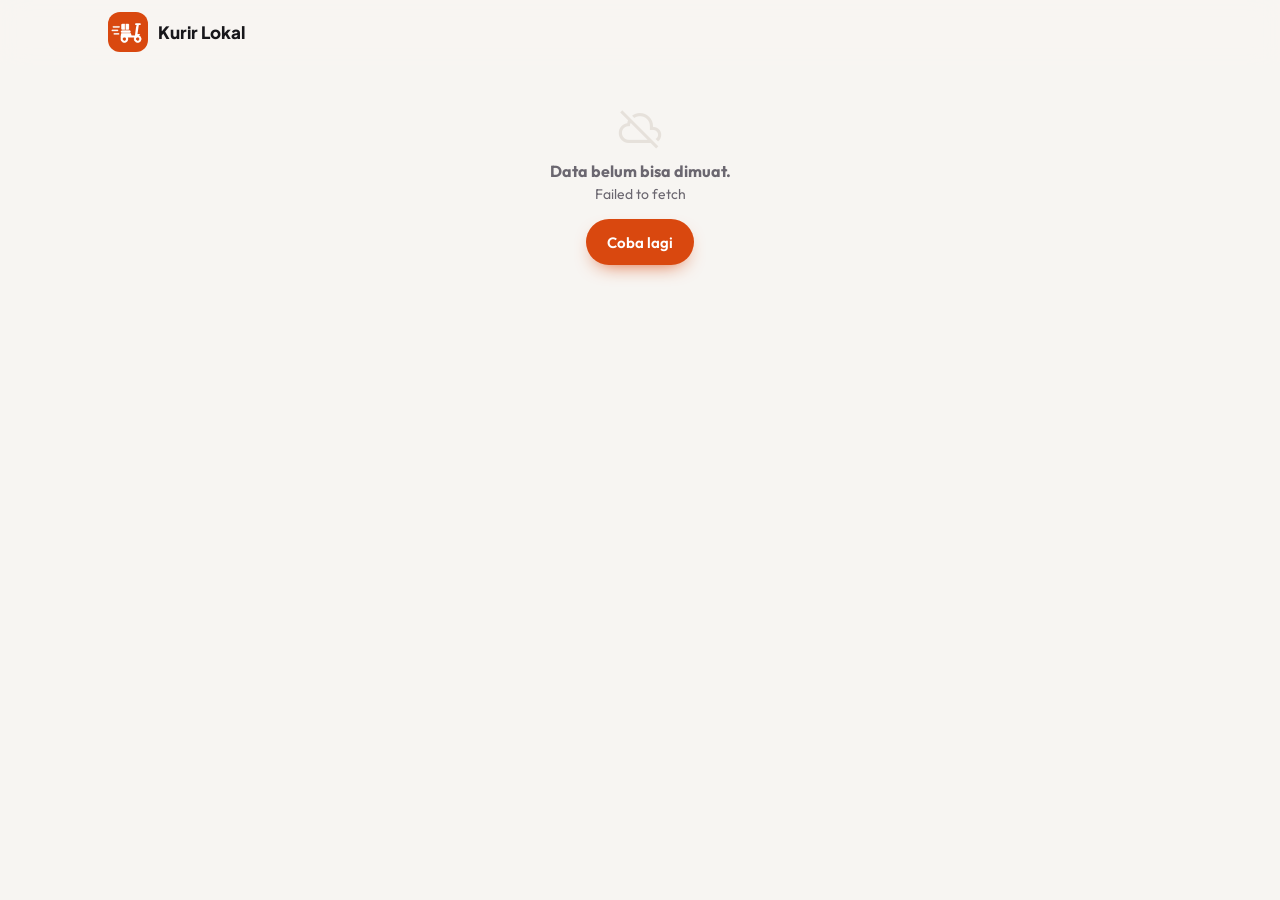
<file: index.html>
<!DOCTYPE html>
<html lang="id" data-theme="light">
<head>
<meta charset="utf-8">
<meta name="viewport" content="width=device-width, initial-scale=1, viewport-fit=cover">
<title>Kurir Lokal — Antar Barang, Makanan & Titip Belanja</title>
<meta name="description" content="Pesan kurir lokal langsung lewat WhatsApp tanpa daftar & tanpa OTP. Antar barang, makanan, titip belanja, ojek, dan etalase jualan UMKM.">
<meta name="theme-color" content="#F7F5F2">
<meta property="og:title" content="Kurir Lokal — Pesan cepat lewat WhatsApp">
<meta property="og:description" content="Antar barang, makanan & titip belanja. Tanpa daftar, tanpa OTP.">
<meta property="og:image" content="assets/og-cover.jpg">
<link rel="icon" type="image/png" href="assets/favicon.png">
<link rel="apple-touch-icon" href="assets/apple-touch-icon.png">
<link rel="manifest" href="manifest.webmanifest">
<!-- © Nabire Kreatif — template berlisensi. -->
<link rel="preconnect" href="https://fonts.googleapis.com"><link rel="preconnect" href="https://fonts.gstatic.com" crossorigin>
<link rel="stylesheet" href="https://fonts.googleapis.com/css2?family=Outfit:wght@400;500;600;700&family=Plus+Jakarta+Sans:wght@700;800&display=swap">
<link rel="stylesheet" href="https://fonts.googleapis.com/css2?family=Material+Symbols+Outlined:opsz,wght,FILL,GRAD@24,400..500,0..1,0&display=block">
<link rel="stylesheet" href="css/style.css">
<script src="js/config.js"></script>
<script>
/* tema & data dimuat sedini mungkin (tanpa kedip) */
(function(){try{var t=JSON.parse(localStorage.getItem('kurir:v1:tema')||'""');if(t)document.documentElement.setAttribute('data-theme',t);}catch(e){}
var U=String((window.KURIR_CONFIG||{}).GAS_URL||'').trim();if(U)try{window.__kPub=fetch(U+(U.indexOf('?')>-1?'&':'?')+'action=public',{cache:'no-store',redirect:'follow'}).then(function(r){return r.json()});}catch(e){}})();
</script>
</head>
<body class="pub">
<div id="splash" role="status" aria-live="polite"><div class="in"><img src="assets/logo.png" alt="" width="84" height="84"><div class="bar"><i></i></div><p class="small muted">Memuat…</p></div></div>
<a class="sr" href="#app">Lewati ke konten</a>
<div id="demo"></div>
<header class="top" id="top"><div class="wrap top-in"><span class="brand"><img src="assets/logo.png" alt="" width="40" height="40"><b>Kurir Lokal</b></span></div></header>
<main id="app" tabindex="-1"></main>
<nav class="bnav" id="bnav" aria-label="Menu utama"></nav>
<div class="toasts" id="toasts" aria-live="polite"></div>
<noscript><p style="padding:20px;text-align:center">Aplikasi ini memerlukan JavaScript.</p></noscript>
<script src="js/qr.js"></script>
<script src="js/core.js"></script>
<script src="js/demo.js"></script>
<script src="js/public.js"></script>
<script>if('serviceWorker' in navigator&&location.protocol==='https:')addEventListener('load',function(){navigator.serviceWorker.register('sw.js').catch(function(){})});</script>
</body>
</html>
</file>
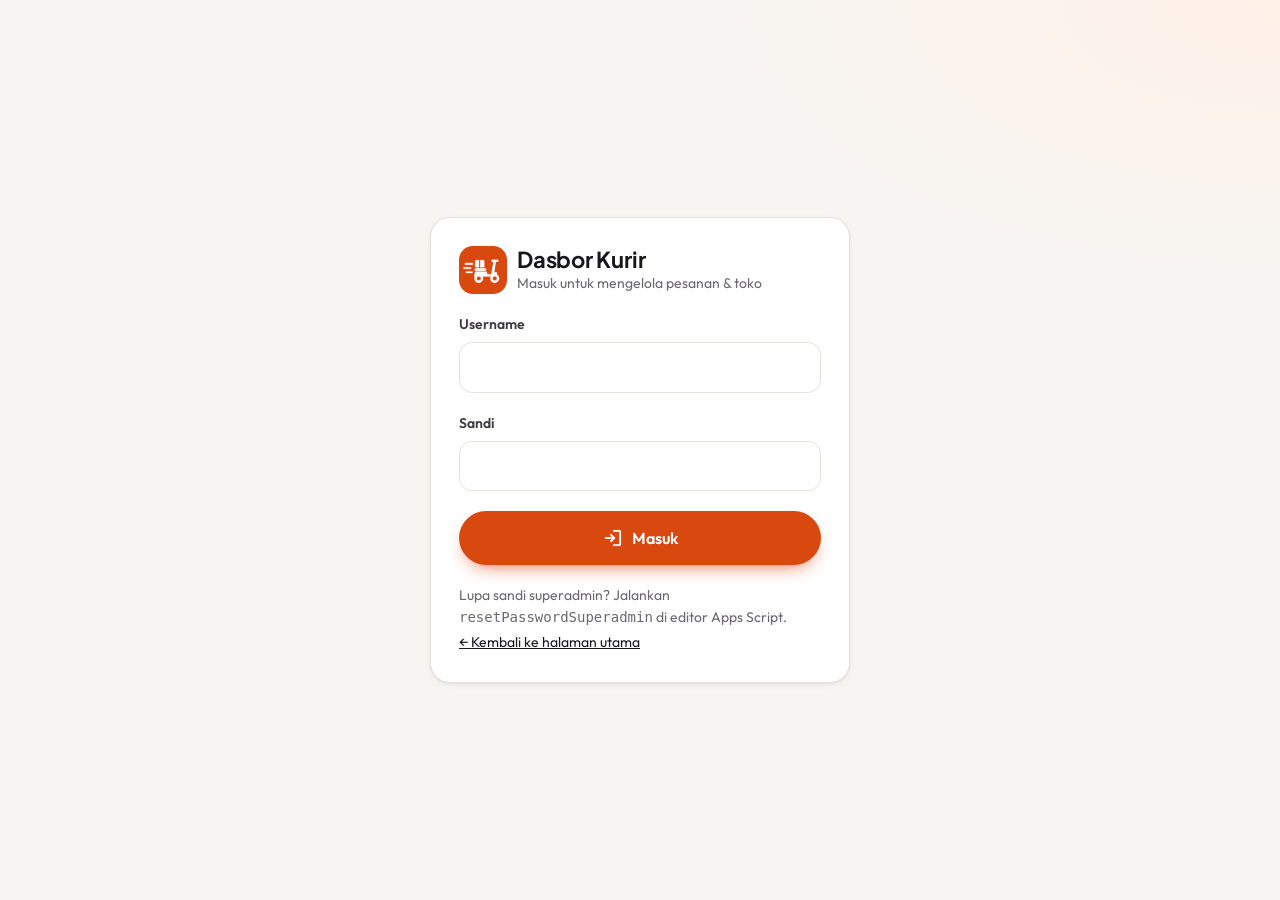
<file: admin/index.html>
<!DOCTYPE html>
<html lang="id" data-theme="light">
<head>
<meta charset="utf-8">
<meta name="viewport" content="width=device-width, initial-scale=1, viewport-fit=cover">
<meta name="robots" content="noindex, nofollow">
<title>Dasbor Kurir</title>
<meta name="theme-color" content="#F7F5F2">
<link rel="icon" type="image/png" href="../assets/favicon.png">
<link rel="apple-touch-icon" href="../assets/apple-touch-icon.png">
<link rel="preconnect" href="https://fonts.googleapis.com"><link rel="preconnect" href="https://fonts.gstatic.com" crossorigin>
<link rel="stylesheet" href="https://fonts.googleapis.com/css2?family=Outfit:wght@400;500;600;700&family=Plus+Jakarta+Sans:wght@700;800&display=swap">
<link rel="stylesheet" href="https://fonts.googleapis.com/css2?family=Material+Symbols+Outlined:opsz,wght,FILL,GRAD@24,400..500,0..1,0&display=block">
<link rel="stylesheet" href="../css/style.css">
<script src="../js/config.js"></script>
<script>window.K_BASE='../';try{var t=JSON.parse(localStorage.getItem('kurir:v1:tema')||'""');if(t)document.documentElement.setAttribute('data-theme',t);}catch(e){}</script>
</head>
<body class="adm">
<div id="splash" role="status"><div class="in"><img src="../assets/logo.png" alt="" width="84" height="84"><div class="bar"><i></i></div></div></div>
<div id="root"></div>
<div class="toasts" id="toasts" aria-live="polite"></div>
<script src="../js/core.js"></script>
<script src="../js/demo.js"></script>
<script src="../js/admin.js"></script>
</body>
</html>
</file>
<file: css/style.css>
/* ==========================================================================
   Kurir Lokal — gaya "natural pro" (ui-natural-pro) · © Nabire Kreatif
   Token 3 lapis: primitif → semantik → komponen. Komponen TIDAK memakai HEX mentah.
   ========================================================================== */
:root {
  --primary: #D9480F; --primary-deep: #B23A0A; --on-primary: #FFFFFF; --primary-soft: #FFF1E8;
  --accent-text: #B23A0A;
  --dark: #1C1A1F; --dark-2: #2A272E;
  --bg: #F7F5F2; --surface: #FFFFFF; --surface-2: #F1EEEA;
  --ink: #18171B; --ink-soft: #3D3A42; --muted: #6B6770; --line: #E6E1DB;
  --ok: #15803D; --ok-soft: #E8F6EC; --warn: #B45309; --warn-soft: #FEF5E6; --bad: #B91C1C; --bad-soft: #FDECEC; --info: #1D4ED8; --info-soft: #EAF0FE;
  --wa: #1DA851;
  --r-card: 20px; --r-btn: 999px; --r-input: 13px; --r-sheet: 26px;
  --shadow-sm: 0 1px 2px rgba(24, 23, 27, .06), 0 2px 8px -2px rgba(24, 23, 27, .08);
  --shadow-md: 0 16px 40px -20px rgba(24, 23, 27, .35), 0 2px 6px rgba(24, 23, 27, .05);
  --shadow-lg: 0 30px 60px -24px rgba(24, 23, 27, .45);
  --ease: cubic-bezier(.16, 1, .3, 1);
  --f-head: 'Plus Jakarta Sans', system-ui, sans-serif; --f-body: 'Outfit', system-ui, -apple-system, 'Segoe UI', Roboto, sans-serif;
  --gutter: 16px; --maxw: 1120px; --nav-h: 68px;
  color-scheme: light;
}
[data-theme="dark"] {
  --bg: #121114; --surface: #1C1A1F; --surface-2: #26232A; --ink: #F4F2F5; --ink-soft: #D6D2DA; --muted: #A39EA9; --line: #34303A;
  --primary-soft: #3A2117; --accent-text: #FF9B6A; --ok-soft: #13301E; --warn-soft: #3A2A10; --bad-soft: #3A1616; --info-soft: #16233F;
  --shadow-md: 0 16px 40px -20px rgba(0, 0, 0, .7); color-scheme: dark;
}
@media (min-width: 768px) { :root { --gutter: 28px; } }

*, *::before, *::after { box-sizing: border-box; }
html { -webkit-text-size-adjust: 100%; scroll-behavior: smooth; }
body { margin: 0; font: 400 16px/1.55 var(--f-body); color: var(--ink); background: var(--bg); -webkit-font-smoothing: antialiased; min-height: 100vh; }
img { max-width: 100%; display: block; }
a { color: inherit; }
button, input, select, textarea { font: inherit; color: inherit; }
h1, h2, h3, h4 { font-family: var(--f-head); line-height: 1.2; margin: 0; letter-spacing: -.01em; }
p { margin: 0; }
:focus-visible { outline: 3px solid var(--primary); outline-offset: 2px; border-radius: 8px; }
.sr { position: absolute; width: 1px; height: 1px; overflow: hidden; clip: rect(0 0 0 0); white-space: nowrap; }
.mi { font-family: 'Material Symbols Outlined'; font-weight: normal; font-style: normal; font-size: 22px; line-height: 1; letter-spacing: normal;
  text-transform: none; display: inline-block; white-space: nowrap; direction: ltr; -webkit-font-smoothing: antialiased; font-variation-settings: 'FILL' 0, 'wght' 450; flex: none; width: 1em; overflow: hidden; }
.mi.fill { font-variation-settings: 'FILL' 1, 'wght' 500; }
.wrap { max-width: var(--maxw); margin: 0 auto; padding: 0 var(--gutter); }
.muted { color: var(--muted); } .small { font-size: 14px; } .tiny { font-size: 13px; }
.num { font-variant-numeric: tabular-nums; }
.row { display: flex; align-items: center; gap: 10px; } .row.wrapx { flex-wrap: wrap; } .grow { flex: 1; min-width: 0; }
.stack > * + * { margin-top: 12px; } .stack-lg > * + * { margin-top: 20px; }
.hide { display: none !important; }

/* ---------- tombol ---------- */
.btn { display: inline-flex; align-items: center; justify-content: center; gap: 8px; min-height: 46px; padding: 0 20px; border-radius: var(--r-btn);
  border: 1px solid transparent; background: var(--surface-2); color: var(--ink); font-weight: 600; font-size: 15px; cursor: pointer; text-decoration: none;
  transition: transform .15s var(--ease), background .2s, box-shadow .2s, opacity .2s; white-space: nowrap; }
.btn:active { transform: scale(.97); }
.btn.pri { background: var(--primary); color: var(--on-primary); box-shadow: 0 8px 20px -10px var(--primary); }
.btn.pri:hover { background: var(--primary-deep); }
.btn.dark { background: var(--dark); color: #fff; }
.btn.wa { background: var(--wa); color: #fff; }
.btn.line { background: transparent; border-color: var(--line); }
.btn.ghost { background: transparent; }
.btn.danger { background: var(--bad-soft); color: var(--bad); }
.btn.sm { min-height: 38px; padding: 0 14px; font-size: 14px; }
.btn.block { width: 100%; }
.btn.lg { min-height: 54px; font-size: 16px; padding: 0 26px; }
.btn[disabled], .btn.off { opacity: .45; pointer-events: none; filter: grayscale(.6); }
.ibtn { width: 44px; height: 44px; border-radius: 50%; border: 0; background: transparent; display: inline-grid; place-items: center; cursor: pointer; color: inherit; flex: none; }
.ibtn:hover { background: var(--surface-2); }

/* ---------- kartu, chip, badge ---------- */
.card { background: var(--surface); border: 1px solid var(--line); border-radius: var(--r-card); padding: 18px; box-shadow: var(--shadow-sm); }
.card.flat { box-shadow: none; }
.card.pad-lg { padding: 24px; }
.chip { display: inline-flex; align-items: center; gap: 6px; padding: 0 14px; min-height: 38px; border-radius: 999px; border: 1px solid var(--line);
  background: var(--surface); font-size: 14px; font-weight: 600; cursor: pointer; white-space: nowrap; }
.chip.on { background: var(--dark); color: #fff; border-color: var(--dark); }
[data-theme="dark"] .chip.on { background: var(--primary); border-color: var(--primary); color: var(--on-primary); }
.chips { display: flex; gap: 8px; overflow-x: auto; padding: 2px 0 6px; scrollbar-width: none; }
.chips::-webkit-scrollbar { display: none; }
.badge { display: inline-flex; align-items: center; gap: 4px; font-size: 12.5px; font-weight: 700; padding: 3px 10px; border-radius: 999px; background: var(--surface-2); color: var(--ink-soft); }
.badge.ok { background: var(--ok-soft); color: var(--ok); } .badge.warn { background: var(--warn-soft); color: var(--warn); }
.badge.bad { background: var(--bad-soft); color: var(--bad); } .badge.info { background: var(--info-soft); color: var(--info); }
.badge.pri { background: var(--primary-soft); color: var(--accent-text); }
.dot { width: 9px; height: 9px; border-radius: 50%; background: currentColor; display: inline-block; flex: none; }
.dot.pulse { box-shadow: 0 0 0 0 currentColor; animation: pulse 1.8s infinite; }
@keyframes pulse { 70% { box-shadow: 0 0 0 8px transparent; } 100% { box-shadow: 0 0 0 0 transparent; } }
.eyebrow { font-size: 13px; font-weight: 700; letter-spacing: .08em; text-transform: uppercase; color: var(--accent-text); }

/* ---------- form ---------- */
.field { display: block; }
.field > span, .lbl { display: block; font-size: 14px; font-weight: 600; margin-bottom: 6px; color: var(--ink-soft); }
.input, select.input, textarea.input { width: 100%; min-height: 48px; padding: 12px 14px; border: 1px solid var(--line); border-radius: var(--r-input);
  background: var(--surface); transition: border .2s, box-shadow .2s; font-size: 16px; }
textarea.input { min-height: 96px; resize: vertical; line-height: 1.5; }
.input:focus { outline: none; border-color: var(--primary); box-shadow: 0 0 0 4px var(--primary-soft); }
.hint { font-size: 13px; color: var(--muted); margin-top: 6px; }
.grid2 { display: grid; gap: 12px; } @media (min-width: 640px) { .grid2 { grid-template-columns: 1fr 1fr; } }
.switch { position: relative; width: 50px; height: 30px; flex: none; }
.switch input { opacity: 0; width: 100%; height: 100%; position: absolute; margin: 0; cursor: pointer; z-index: 1; }
.switch i { position: absolute; inset: 0; border-radius: 99px; background: var(--line); transition: background .2s; }
.switch i::after { content: ''; position: absolute; top: 3px; left: 3px; width: 24px; height: 24px; border-radius: 50%; background: #fff; box-shadow: var(--shadow-sm); transition: transform .25s var(--ease); }
.switch input:checked + i { background: var(--ok); } .switch input:checked + i::after { transform: translateX(20px); }
.switch input:focus-visible + i { outline: 3px solid var(--primary); outline-offset: 2px; }
.pin { letter-spacing: .5em; font-size: 22px; text-align: center; font-weight: 700; }

/* ---------- header publik ---------- */
.top { position: sticky; top: 0; z-index: 40; background: color-mix(in srgb, var(--bg) 88%, transparent); backdrop-filter: saturate(1.4) blur(14px); -webkit-backdrop-filter: saturate(1.4) blur(14px); border-bottom: 1px solid transparent; transition: border .2s; }
.top.scrolled { border-bottom-color: var(--line); }
.top-in { display: flex; align-items: center; gap: 10px; height: 64px; }
.brand { display: flex; align-items: center; gap: 10px; text-decoration: none; min-width: 0; flex: 1; }
.brand img { width: 40px; height: 40px; border-radius: 12px; object-fit: cover; background: var(--surface-2); }
.brand b { font-family: var(--f-head); font-weight: 800; font-size: 17px; white-space: nowrap; overflow: hidden; text-overflow: ellipsis; }
.status-pill { display: inline-flex; align-items: center; gap: 7px; font-size: 13px; font-weight: 700; padding: 6px 12px; border-radius: 999px; white-space: nowrap; }
.status-pill.buka { background: var(--ok-soft); color: var(--ok); } .status-pill.tutup { background: var(--bad-soft); color: var(--bad); }
.desk-nav { display: none; gap: 4px; }
.desk-nav a { padding: 10px 14px; border-radius: 999px; text-decoration: none; font-weight: 600; font-size: 15px; color: var(--ink-soft); }
.desk-nav a.on, .desk-nav a:hover { background: var(--surface-2); color: var(--ink); }
@media (min-width: 1024px) { .desk-nav { display: flex; } }

/* ---------- bottom nav ---------- */
.bnav { position: fixed; left: 0; right: 0; bottom: 0; z-index: 45; background: var(--surface); border-top: 1px solid var(--line); padding-bottom: env(safe-area-inset-bottom); }
.bnav-in { display: flex; max-width: 640px; margin: 0 auto; }
.bnav a { flex: 1; display: flex; flex-direction: column; align-items: center; justify-content: center; gap: 2px; height: var(--nav-h); text-decoration: none; font-size: 12px; font-weight: 600; color: var(--muted); position: relative; }
.bnav a .mi { font-size: 25px; transition: transform .2s var(--ease); }
.bnav a.on { color: var(--accent-text); } .bnav a.on .mi { font-variation-settings: 'FILL' 1, 'wght' 500; transform: translateY(-1px); }
.bnav a.cta .mi { background: var(--primary); color: var(--on-primary); width: 46px; height: 46px; border-radius: 16px; display: grid; place-items: center; margin-top: -18px; box-shadow: 0 10px 20px -8px var(--primary); }
.bnav a.cta.off .mi { background: var(--muted); box-shadow: none; }
.bnav .cnt { position: absolute; top: 9px; left: calc(50% + 6px); min-width: 18px; height: 18px; padding: 0 5px; border-radius: 9px; background: var(--bad); color: #fff; font-size: 11px; display: grid; place-items: center; }
body.pub { padding-bottom: calc(var(--nav-h) + env(safe-area-inset-bottom) + 12px); }
@media (min-width: 1024px) { .bnav { display: none; } body.pub { padding-bottom: 0; } }

/* ---------- seksi publik ---------- */
main { display: block; min-height: 60vh; }
main:focus, main:focus-visible { outline: none; }
.sec { padding: 22px 0; }
.sec-h { display: flex; align-items: end; justify-content: space-between; gap: 12px; margin-bottom: 14px; }
.sec-h h2 { font-size: 21px; font-weight: 800; }
.sec-h a { font-size: 14px; font-weight: 600; color: var(--accent-text); text-decoration: none; white-space: nowrap; }
@media (min-width: 768px) { .sec { padding: 34px 0; } .sec-h h2 { font-size: 26px; } }
.page-h { padding: 20px 0 6px; } .page-h h1 { font-size: clamp(26px, 5vw, 38px); font-weight: 800; } .page-h p { color: var(--muted); margin-top: 6px; }

.hero { position: relative; border-radius: 26px; overflow: hidden; background: var(--dark); color: #fff; padding: 26px 22px; isolation: isolate; margin-top: 8px; }
.hero::before { content: ''; position: absolute; inset: 0; z-index: -1; background: radial-gradient(600px 280px at 100% 0%, color-mix(in srgb, var(--primary) 55%, transparent), transparent 70%), radial-gradient(400px 200px at 0% 100%, rgba(255, 255, 255, .06), transparent 70%); }
.hero h1 { font-size: clamp(28px, 7vw, 52px); font-weight: 800; letter-spacing: -.02em; max-width: 15ch; }
.hero h1 em { font-style: normal; color: color-mix(in srgb, var(--primary) 60%, #fff); }
.hero p { color: rgba(255, 255, 255, .78); margin-top: 10px; max-width: 46ch; }
.hero .row { margin-top: 18px; }
.hero .btn.line { color: #fff; border-color: rgba(255, 255, 255, .25); }
.hero-meta { display: flex; flex-wrap: wrap; gap: 8px 16px; margin-top: 18px; font-size: 14px; color: rgba(255, 255, 255, .75); }
.hero-meta span { display: inline-flex; align-items: center; gap: 6px; }
@media (min-width: 768px) { .hero { padding: 48px 44px; } }

.closed-bar { display: flex; gap: 12px; align-items: flex-start; background: var(--bad-soft); color: var(--ink); border: 1px solid color-mix(in srgb, var(--bad) 25%, transparent); border-radius: 18px; padding: 14px 16px; margin-top: 12px; }
.closed-bar .mi { color: var(--bad); }
.closed-bar b { color: var(--bad); }

.slider { display: grid; grid-auto-flow: column; grid-auto-columns: 88%; gap: 12px; overflow-x: auto; scroll-snap-type: x mandatory; scrollbar-width: none; padding-bottom: 4px; }
.slider::-webkit-scrollbar { display: none; }
.slider > * { scroll-snap-align: start; }
@media (min-width: 768px) { .slider { grid-auto-columns: calc(50% - 6px); } }
.bnr { position: relative; border-radius: 22px; overflow: hidden; aspect-ratio: 16/8; background: var(--surface-2); text-decoration: none; color: #fff; display: block; }
.bnr img { width: 100%; height: 100%; object-fit: cover; }
.bnr .cap { position: absolute; inset: auto 0 0 0; padding: 16px; background: linear-gradient(transparent, rgba(0, 0, 0, .7)); }
.bnr .cap b { font-family: var(--f-head); font-size: 19px; display: block; } .bnr .cap span { font-size: 14px; opacity: .9; }

.svc-grid { display: grid; grid-template-columns: repeat(2, 1fr); gap: 10px; }
@media (min-width: 768px) { .svc-grid { grid-template-columns: repeat(3, 1fr); gap: 14px; } }
@media (min-width: 1024px) { .svc-grid { grid-template-columns: repeat(5, 1fr); } }
.svc { display: flex; flex-direction: column; gap: 10px; padding: 16px; border-radius: 20px; background: var(--surface); border: 1px solid var(--line); text-decoration: none;
  transition: transform .25s var(--ease), box-shadow .25s; min-height: 132px; }
.svc:hover { transform: translateY(-4px); box-shadow: var(--shadow-md); }
.svc .ic { width: 46px; height: 46px; border-radius: 14px; display: grid; place-items: center; background: var(--primary-soft); color: var(--accent-text); }
.svc b { font-family: var(--f-head); font-size: 15.5px; line-height: 1.3; }
.svc small { color: var(--muted); font-size: 13px; line-height: 1.4; }
.svc.off { opacity: .5; pointer-events: none; }

.prod-grid { display: grid; grid-template-columns: repeat(2, 1fr); gap: 12px; }
@media (min-width: 768px) { .prod-grid { grid-template-columns: repeat(3, 1fr); gap: 16px; } }
@media (min-width: 1100px) { .prod-grid { grid-template-columns: repeat(4, 1fr); } }
.prod { position: relative; background: var(--surface); border: 1px solid var(--line); border-radius: 20px; overflow: hidden; display: flex; flex-direction: column; cursor: pointer;
  transition: transform .25s var(--ease), box-shadow .25s; text-align: left; padding: 0; }
.prod:hover { transform: translateY(-4px); box-shadow: var(--shadow-md); }
.prod .ph { aspect-ratio: 1; background: var(--surface-2); position: relative; }
.prod .ph img { width: 100%; height: 100%; object-fit: cover; }
.prod .ph .badge { position: absolute; top: 10px; left: 10px; background: var(--surface); }
.prod .bd { padding: 12px 14px 14px; display: flex; flex-direction: column; gap: 4px; flex: 1; }
.prod .nm { font-weight: 600; font-size: 15px; line-height: 1.35; display: -webkit-box; -webkit-line-clamp: 2; -webkit-box-orient: vertical; overflow: hidden; }
.prod .by { font-size: 13px; color: var(--muted); white-space: nowrap; overflow: hidden; text-overflow: ellipsis; }
.price { font-family: var(--f-head); font-weight: 800; font-size: 16px; color: var(--accent-text); }
.price s { font-family: var(--f-body); font-weight: 400; color: var(--muted); font-size: 13px; margin-left: 4px; }
.prod.habis .ph img { filter: grayscale(1); opacity: .6; }
.hscroll { display: grid; grid-auto-flow: column; grid-auto-columns: 44%; gap: 12px; overflow-x: auto; scrollbar-width: none; padding-bottom: 6px; }
.hscroll::-webkit-scrollbar { display: none; }
@media (min-width: 768px) { .hscroll { grid-auto-columns: 23%; } }

.gal { display: grid; grid-template-columns: repeat(2, 1fr); gap: 8px; }
@media (min-width: 768px) { .gal { grid-template-columns: repeat(4, 1fr); gap: 12px; } }
.gal button { border: 0; padding: 0; border-radius: 16px; overflow: hidden; aspect-ratio: 1; background: var(--surface-2); cursor: zoom-in; position: relative; }
.gal img { width: 100%; height: 100%; object-fit: cover; transition: transform .5s var(--ease); }
.gal button:hover img { transform: scale(1.05); }
.gal span { position: absolute; left: 8px; bottom: 8px; right: 8px; font-size: 12.5px; color: #fff; text-shadow: 0 1px 4px rgba(0, 0, 0, .7); text-align: left; }

.kurir-card { display: grid; grid-template-columns: 76px 1fr; gap: 14px; align-items: center; }
.kurir-card .av { width: 76px; height: 76px; border-radius: 22px; object-fit: cover; background: var(--surface-2); }
.kurir-full .media { display: grid; grid-template-columns: 1fr 1fr; gap: 10px; }
.kurir-full .media img { width: 100%; aspect-ratio: 4/3; object-fit: cover; border-radius: 16px; background: var(--surface-2); }
.st-online { color: var(--ok); } .st-sibuk { color: var(--warn); } .st-offline { color: var(--muted); }

.cta-sell { display: grid; gap: 14px; background: var(--primary-soft); border-radius: 24px; padding: 22px; border: 1px solid color-mix(in srgb, var(--primary) 20%, transparent); }
@media (min-width: 768px) { .cta-sell { grid-template-columns: 1fr auto; align-items: center; padding: 30px; } }
.cta-sell h3 { font-size: 22px; font-weight: 800; }

details.faq { background: var(--surface); border: 1px solid var(--line); border-radius: 16px; padding: 0 16px; }
details.faq + details.faq { margin-top: 8px; }
details.faq summary { list-style: none; cursor: pointer; padding: 16px 0; font-weight: 600; display: flex; justify-content: space-between; gap: 10px; }
details.faq summary::-webkit-details-marker { display: none; }
details.faq summary::after { content: 'expand_more'; font-family: 'Material Symbols Outlined'; font-size: 22px; transition: transform .25s; }
details.faq[open] summary::after { transform: rotate(180deg); }
details.faq p { padding: 0 0 16px; color: var(--ink-soft); }
.foot { padding: 30px 0 24px; text-align: center; color: var(--muted); font-size: 14px; }

/* ---------- pesan / titik ---------- */
.step { display: flex; gap: 12px; }
.step .no { width: 30px; height: 30px; border-radius: 50%; background: var(--dark); color: #fff; display: grid; place-items: center; font-weight: 700; font-size: 14px; flex: none; margin-top: 2px; }
[data-theme="dark"] .step .no { background: var(--primary); }
.pt { border: 1px solid var(--line); border-radius: 18px; padding: 14px; background: var(--surface); }
.pt .tools { display: flex; gap: 8px; flex-wrap: wrap; margin-top: 10px; }
.pt .ok { display: flex; align-items: center; gap: 8px; font-size: 13.5px; color: var(--ok); margin-top: 8px; font-weight: 600; }
.pt .ok a { color: var(--info); }
.sum { position: static; z-index: 5; background: var(--dark); color: #fff; border-radius: 22px; padding: 14px 16px; box-shadow: var(--shadow-lg); }

.sum .big { font-family: var(--f-head); font-weight: 800; font-size: 22px; }
.order-layout { display: grid; gap: 18px; }
.order-layout > *, .step > .grow, .grid2 > * { min-width: 0; }
@media (min-width: 1024px) { .order-layout { grid-template-columns: 1fr 360px; align-items: start; } .order-layout .sum { position: sticky; top: 84px; } }
.cart-line { display: grid; grid-template-columns: 56px 1fr auto; gap: 12px; align-items: center; padding: 10px 0; border-bottom: 1px solid var(--line); }
.cart-line img { width: 56px; height: 56px; border-radius: 12px; object-fit: cover; background: var(--surface-2); }
.qty { display: inline-flex; align-items: center; border: 1px solid var(--line); border-radius: 999px; }
.qty button { width: 36px; height: 36px; border: 0; background: transparent; cursor: pointer; font-size: 18px; border-radius: 50%; }
.qty b { min-width: 24px; text-align: center; }
table.tbl { width: 100%; border-collapse: collapse; font-size: 15px; }
table.tbl th, table.tbl td { text-align: left; padding: 11px 10px; border-bottom: 1px solid var(--line); }
table.tbl th { font-size: 13px; color: var(--muted); font-weight: 600; }

/* ---------- sheet / dialog / toast ---------- */
.ov { position: fixed; inset: 0; z-index: 90; background: rgba(15, 14, 18, .5); backdrop-filter: blur(3px); opacity: 0; transition: opacity .25s; display: flex; align-items: flex-end; justify-content: center; }
.ov.show { opacity: 1; }
.sheet { background: var(--surface); width: 100%; max-width: 640px; max-height: 92vh; border-radius: var(--r-sheet) var(--r-sheet) 0 0; display: flex; flex-direction: column;
  transform: translateY(40px); transition: transform .35s var(--ease); box-shadow: var(--shadow-lg); }
.ov.show .sheet { transform: none; }
.sheet-h { display: flex; align-items: center; gap: 8px; padding: 10px 10px 10px 20px; border-bottom: 1px solid var(--line); }
.sheet-h h3 { flex: 1; font-size: 18px; font-weight: 800; }
.sheet-b { padding: 18px 20px; overflow-y: auto; flex: 1; overscroll-behavior: contain; }
.sheet-f { padding: 12px 20px calc(12px + env(safe-area-inset-bottom)); border-top: 1px solid var(--line); display: flex; gap: 10px; }
.sheet-f .btn { flex: 1; }
@media (min-width: 768px) { .ov { align-items: center; padding: 24px; } .sheet { border-radius: var(--r-sheet); max-height: 88vh; } .sheet.wide { max-width: 860px; } }
.sheet.full { max-width: 100%; height: 100%; max-height: 100%; border-radius: 0; }
.toasts { position: fixed; z-index: 120; left: 50%; transform: translateX(-50%); bottom: calc(var(--nav-h) + 16px + env(safe-area-inset-bottom)); display: grid; gap: 8px; width: min(92vw, 420px); pointer-events: none; }
@media (min-width: 1024px) { .toasts { bottom: 24px; } }
.toast { background: var(--dark); color: #fff; padding: 12px 16px; border-radius: 14px; box-shadow: var(--shadow-lg); font-size: 14.5px; display: flex; gap: 10px; align-items: center; animation: tin .35s var(--ease); }
.toast.ok .mi { color: #4ADE80; } .toast.bad .mi { color: #F87171; }
@keyframes tin { from { opacity: 0; transform: translateY(12px); } }
.lightbox { position: fixed; inset: 0; z-index: 110; background: rgba(0, 0, 0, .92); display: grid; place-items: center; padding: 16px; }
.lightbox img { max-height: 82vh; border-radius: 12px; }
.lightbox .ibtn { position: absolute; top: 12px; right: 12px; color: #fff; }
.lightbox p { color: #fff; text-align: center; margin-top: 10px; }
.carousel { display: grid; grid-auto-flow: column; grid-auto-columns: 100%; overflow-x: auto; scroll-snap-type: x mandatory; border-radius: 18px; scrollbar-width: none; }
.carousel::-webkit-scrollbar { display: none; }
.carousel img { width: 100%; aspect-ratio: 1; object-fit: cover; scroll-snap-align: start; background: var(--surface-2); }
#peta { height: 58vh; border-radius: 16px; overflow: hidden; background: var(--surface-2); }
.map-pin { position: relative; }
.map-pin::after { content: 'location_on'; font-family: 'Material Symbols Outlined'; font-variation-settings: 'FILL' 1; position: absolute; left: 50%; top: 50%; transform: translate(-50%, -100%); font-size: 46px; color: var(--primary); z-index: 500; pointer-events: none; text-shadow: 0 4px 8px rgba(0, 0, 0, .3); }

/* ---------- loading / kosong ---------- */
.skel { background: linear-gradient(90deg, var(--surface-2), var(--line), var(--surface-2)); background-size: 200% 100%; animation: sk 1.2s infinite; border-radius: 14px; }
@keyframes sk { to { background-position: -200% 0; } }
.empty { text-align: center; padding: 40px 16px; color: var(--muted); }
.empty .mi { font-size: 46px; color: var(--line); display: block; margin: 0 auto 8px; }
#splash { position: fixed; inset: 0; z-index: 200; display: grid; place-items: center; background: var(--bg); transition: opacity .4s, visibility .4s; }
#splash.out { opacity: 0; visibility: hidden; }
#splash .in { display: grid; justify-items: center; gap: 14px; }
#splash img { width: 84px; height: 84px; border-radius: 24px; animation: bob 1.4s ease-in-out infinite; }
#splash .bar { width: 160px; height: 4px; border-radius: 9px; background: var(--line); overflow: hidden; }
#splash .bar i { display: block; height: 100%; width: 40%; background: var(--primary); border-radius: 9px; animation: ld 1.1s ease-in-out infinite; }
@keyframes bob { 50% { transform: scale(.94); } } @keyframes ld { from { transform: translateX(-100%); } to { transform: translateX(260%); } }
.demo-ribbon { background: var(--warn-soft); color: var(--warn); font-size: 13px; text-align: center; padding: 7px 12px; font-weight: 600; }

/* ==========================================================================
   DASBOR ADMIN
   ========================================================================== */
body.adm { background: var(--bg); }
.adm-shell { display: grid; min-height: 100vh; }
.side { display: none; }
@media (min-width: 1024px) {
  .adm-shell { grid-template-columns: 252px 1fr; }
  .side { display: flex; flex-direction: column; position: sticky; top: 0; height: 100vh; background: var(--dark); color: #fff; padding: 18px 12px; overflow-y: auto; }
  .side .brand { padding: 4px 8px 16px; flex: none; } .side .brand b { color: #fff; }
  .side a { display: flex; align-items: center; gap: 12px; padding: 11px 12px; border-radius: 12px; text-decoration: none; color: rgba(255, 255, 255, .72); font-weight: 600; font-size: 15px; }
  .side a:hover { background: rgba(255, 255, 255, .06); color: #fff; }
  .side a.on { background: rgba(255, 255, 255, .1); color: #fff; } .side a.on .mi { color: color-mix(in srgb, var(--primary) 70%, #fff); }
  .side .grp { font-size: 11.5px; letter-spacing: .1em; text-transform: uppercase; color: rgba(255, 255, 255, .4); padding: 14px 12px 6px; }
}
.adm-main { min-width: 0; padding-bottom: calc(var(--nav-h) + 24px); }
@media (min-width: 1024px) { .adm-main { padding-bottom: 40px; } .adm-main .bnav { display: none; } }
.adm-top { position: sticky; top: 0; z-index: 30; background: color-mix(in srgb, var(--bg) 90%, transparent); backdrop-filter: blur(12px); -webkit-backdrop-filter: blur(12px); border-bottom: 1px solid var(--line); }
.adm-top .in { display: flex; align-items: center; gap: 8px; height: 60px; padding: 0 var(--gutter); max-width: 1180px; margin: 0 auto; }
.adm-top h1 { font-size: 19px; font-weight: 800; flex: 1; white-space: nowrap; overflow: hidden; text-overflow: ellipsis; }
.adm-body { padding: 18px var(--gutter); max-width: 1180px; margin: 0 auto; }
.kpis { display: grid; grid-template-columns: repeat(2, 1fr); gap: 10px; }
@media (min-width: 900px) { .kpis { grid-template-columns: repeat(4, 1fr); gap: 14px; } }
.kpi { background: var(--surface); border: 1px solid var(--line); border-radius: 18px; padding: 16px; text-decoration: none; display: block; }
.kpi b { font-family: var(--f-head); font-size: 28px; font-weight: 800; display: block; font-variant-numeric: tabular-nums; }
.kpi span { font-size: 13.5px; color: var(--muted); }
.kpi.alert b { color: var(--accent-text); }
.status-hero { border-radius: 24px; padding: 20px; color: #fff; background: var(--dark); position: relative; overflow: hidden; }
.status-hero.buka { background: linear-gradient(135deg, #14532D, #166534); } .status-hero.tutup { background: linear-gradient(135deg, #3B1218, #7F1D1D); }
.status-hero h2 { font-size: 26px; font-weight: 800; }
.seg { display: grid; grid-template-columns: repeat(3, 1fr); background: rgba(255, 255, 255, .12); border-radius: 14px; padding: 4px; gap: 4px; margin-top: 14px; }
.seg button { border: 0; border-radius: 10px; min-height: 42px; background: transparent; color: #fff; font-weight: 700; cursor: pointer; font-size: 14px; }
.seg button.on { background: #fff; color: var(--dark); }
.seg.light { background: var(--surface-2); } .seg.light button { color: var(--ink); } .seg.light button.on { background: var(--dark); color: #fff; }
.list { display: grid; gap: 10px; }
.item { display: flex; gap: 12px; align-items: center; background: var(--surface); border: 1px solid var(--line); border-radius: 16px; padding: 12px; }
.item .th { width: 56px; height: 56px; border-radius: 12px; object-fit: cover; background: var(--surface-2); flex: none; display: grid; place-items: center; color: var(--accent-text); }
.item .tt { font-weight: 600; } .item .ss { font-size: 13.5px; color: var(--muted); }
.item .act { display: flex; gap: 2px; flex: none; }
.tabs { display: flex; gap: 6px; overflow-x: auto; scrollbar-width: none; margin-bottom: 14px; }
.tabs::-webkit-scrollbar { display: none; }
.menu-grid { display: grid; grid-template-columns: repeat(3, 1fr); gap: 10px; }
@media (min-width: 640px) { .menu-grid { grid-template-columns: repeat(4, 1fr); } }
.menu-grid a { display: grid; justify-items: center; gap: 8px; padding: 16px 8px; border-radius: 18px; background: var(--surface); border: 1px solid var(--line); text-decoration: none; font-size: 13.5px; font-weight: 600; text-align: center; position: relative; }
.menu-grid a .mi { width: 44px; height: 44px; display: grid; place-items: center; border-radius: 14px; background: var(--primary-soft); color: var(--accent-text); }
.menu-grid a .cnt { position: absolute; top: 8px; right: 8px; background: var(--bad); color: #fff; font-size: 11px; min-width: 20px; height: 20px; border-radius: 10px; display: grid; place-items: center; padding: 0 5px; }
.set-row { display: flex; align-items: center; gap: 14px; padding: 14px 0; border-bottom: 1px solid var(--line); }
.set-row:last-child { border-bottom: 0; }
.imgs { display: flex; gap: 8px; flex-wrap: wrap; }
.imgs .im { position: relative; width: 84px; height: 84px; border-radius: 14px; overflow: hidden; background: var(--surface-2); }
.imgs .im img { width: 100%; height: 100%; object-fit: cover; }
.imgs .im button { position: absolute; top: 4px; right: 4px; width: 28px; height: 28px; border-radius: 50%; border: 0; background: rgba(0, 0, 0, .65); color: #fff; cursor: pointer; display: grid; place-items: center; }
.imgs label.add { width: 84px; height: 84px; border-radius: 14px; border: 2px dashed var(--line); display: grid; place-items: center; cursor: pointer; color: var(--muted); }
.preview-wa { background: #E7DDD3; border-radius: 16px; padding: 14px; }
[data-theme="dark"] .preview-wa { background: #0B141A; }
.preview-wa .bub { background: #DCF8C6; color: #111; border-radius: 12px 12px 4px 12px; padding: 10px 12px; white-space: pre-wrap; font-size: 14.5px; line-height: 1.45; max-width: 520px; margin-left: auto; box-shadow: var(--shadow-sm); word-break: break-word; }
[data-theme="dark"] .preview-wa .bub { background: #005C4B; color: #E9EDEF; }
.login-wrap { min-height: 100vh; display: grid; place-items: center; padding: 20px; background: radial-gradient(800px 400px at 100% 0, var(--primary-soft), transparent 70%), var(--bg); }
.login-wrap .card { width: min(420px, 100%); padding: 28px; }

@media (prefers-reduced-motion: reduce) { *, *::before, *::after { animation-duration: .01ms !important; transition-duration: .01ms !important; scroll-behavior: auto !important; } }

/* ==========================================================================
   v2 — menu, menu kategori 4×2, slide sampul otomatis, galeri, lacak, favorit, bagikan
   ========================================================================== */
.sec-hero { padding-top: 12px; padding-bottom: 0; }
.hero-sl { position: relative; }
.hero-track { display: grid; grid-auto-flow: column; grid-auto-columns: 100%; overflow-x: auto; scroll-snap-type: x mandatory; scrollbar-width: none; border-radius: 24px; }
.hero-track::-webkit-scrollbar { display: none; }
.hero-track .bnr { scroll-snap-align: start; border-radius: 0; aspect-ratio: 2/1; }
@media (min-width: 1024px) { .hero-track .bnr { aspect-ratio: 3/1; } }
.dots { display: flex; gap: 6px; justify-content: center; margin-top: 10px; }
.dots button { width: 8px; height: 8px; border-radius: 9px; border: 0; padding: 0; background: var(--line); cursor: pointer; transition: width .3s var(--ease), background .3s; }
.dots button.on { width: 24px; background: var(--primary); }
.cnt-top { position: absolute; top: 4px; right: 2px; min-width: 18px; height: 18px; border-radius: 9px; background: var(--bad); color: #fff; font-size: 11px; display: grid; place-items: center; padding: 0 4px; }

/* menu kategori ala aplikasi: 4 kolom × 2 baris, geser per halaman */
.kg-pages { display: grid; grid-auto-flow: column; grid-auto-columns: 100%; overflow-x: auto; scroll-snap-type: x mandatory; scrollbar-width: none; }
.kg-pages::-webkit-scrollbar { display: none; }
.kg-page { scroll-snap-align: start; display: grid; grid-template-columns: repeat(4, 1fr); grid-template-rows: auto auto; gap: 14px 6px; align-content: start; }
.kg-it { display: grid; justify-items: center; gap: 7px; text-decoration: none; text-align: center; padding: 2px; border-radius: 16px; }
.kg-ic { width: 58px; height: 58px; border-radius: 18px; display: grid; place-items: center; background: var(--primary-soft); color: var(--accent-text); transition: transform .2s var(--ease); overflow: hidden; }
.kg-ic .mi { font-size: 28px; }
.kg-ic img { width: 100%; height: 100%; object-fit: cover; }
.kg-it:hover .kg-ic { transform: translateY(-3px); }
.kg-l { font-size: 12.5px; font-weight: 600; line-height: 1.25; color: var(--ink-soft); }
.kg-bulat .kg-ic { border-radius: 50%; } .kg-polos .kg-ic { background: transparent; }
.kg-it.off { opacity: .45; pointer-events: none; }
.kg-dots { display: flex; gap: 5px; justify-content: center; margin-top: 12px; }
.kg-dots i { width: 6px; height: 6px; border-radius: 6px; background: var(--line); transition: width .3s; } .kg-dots i.on { width: 18px; background: var(--primary); }
.kg-all { display: none; }
@media (min-width: 1024px) { .kg-pages, .kg-dots { display: none; } .kg-all { display: grid; grid-template-columns: repeat(auto-fill, minmax(96px, 1fr)); gap: 16px 8px; } }

/* tombol menu ala link bio */
.menu-list { display: grid; gap: 10px; }
@media (min-width: 768px) { .menu-list { grid-template-columns: 1fr 1fr; } }
.menu-btn { display: flex; align-items: center; gap: 14px; padding: 14px 16px; border-radius: 18px; background: var(--surface); border: 1px solid var(--line); text-decoration: none; box-shadow: var(--shadow-sm); transition: transform .2s var(--ease), box-shadow .2s; }
.menu-btn:hover { transform: translateY(-2px); box-shadow: var(--shadow-md); }
.menu-btn .ic { width: 44px; height: 44px; border-radius: 14px; display: grid; place-items: center; background: var(--primary-soft); color: var(--accent-text); flex: none; }
.menu-btn b { display: block; font-size: 15.5px; } .menu-btn small { display: block; color: var(--muted); font-size: 13px; }
.menu-btn.off { opacity: .5; }
.menu-tiles { display: grid; grid-template-columns: repeat(3, 1fr); gap: 10px; }
@media (min-width: 560px) { .menu-tiles { grid-template-columns: repeat(4, 1fr); } }
.mtile { display: grid; justify-items: center; gap: 8px; padding: 14px 6px; border-radius: 18px; border: 1px solid var(--line); background: var(--surface); text-decoration: none; font-size: 13px; font-weight: 600; text-align: center; cursor: pointer; }
.mtile .mi { width: 44px; height: 44px; display: grid; place-items: center; border-radius: 14px; background: var(--primary-soft); color: var(--accent-text); }
.mtile.acc .mi { background: var(--primary); color: var(--on-primary); }
.mtile.off { opacity: .45; pointer-events: none; }
.soc-row { display: flex; flex-wrap: wrap; gap: 8px; }
.soc { display: inline-flex; align-items: center; gap: 8px; padding: 10px 16px; border-radius: 999px; background: var(--dark); color: #fff; text-decoration: none; font-weight: 600; font-size: 14px; }
[data-theme="dark"] .soc { background: var(--surface-2); }
.ic-lg { width: 52px; height: 52px; border-radius: 16px; display: grid; place-items: center; background: var(--primary-soft); color: var(--accent-text); flex: none; }
.ic-lg .mi { font-size: 28px; }

/* favorit */
.fav-b { position: absolute; top: 8px; right: 8px; width: 36px; height: 36px; border-radius: 50%; border: 0; background: rgba(255, 255, 255, .92); color: #1C1A1F; display: grid; place-items: center; cursor: pointer; box-shadow: var(--shadow-sm); z-index: 2; }
.fav-b.on { color: #E11D48; }
.fav-b.static { position: static; }
.glb .fav-b.static { background: rgba(255, 255, 255, .15); color: #fff; } .glb .fav-b.on { color: #FB7185; }

/* bagikan + QR */
.qr-card { display: grid; justify-items: center; gap: 6px; text-align: center; padding: 16px; border: 1px solid var(--line); border-radius: 20px; margin-top: 12px; }
.qr-card .qr { width: 200px; background: #fff; border-radius: 14px; padding: 6px; }
.share-grid { display: grid; grid-template-columns: repeat(4, 1fr); gap: 8px; margin-top: 12px; }
.share-grid a { display: grid; justify-items: center; gap: 6px; padding: 10px 4px; border-radius: 14px; background: var(--surface-2); text-decoration: none; font-size: 12.5px; font-weight: 600; }

/* galeri beranda: dua baris berjalan */
.gb-marquee { display: grid; gap: 8px; overflow: hidden; }
.gb-row { overflow: hidden; }
.gb-track { display: flex; gap: 8px; width: max-content; animation: gbj var(--dur, 30s) linear infinite; }
.gb-row.rev .gb-track { animation-direction: reverse; }
.gb-marquee:hover .gb-track { animation-play-state: paused; }
@keyframes gbj { to { transform: translateX(-50%); } }
.gb-it { position: relative; width: 132px; height: 132px; border-radius: 16px; overflow: hidden; flex: none; background: var(--surface-2); }
@media (min-width: 768px) { .gb-it { width: 180px; height: 180px; } }
.gb-it img { width: 100%; height: 100%; object-fit: cover; }
.gb-it .fav-b { width: 30px; height: 30px; top: 6px; right: 6px; }
.gb-it .fav-b .mi { font-size: 18px; }

/* halaman galeri */
.galx { display: grid; gap: 8px; }
.galx-grid { grid-template-columns: repeat(2, 1fr); }
@media (min-width: 640px) { .galx-grid { grid-template-columns: repeat(3, 1fr); } }
@media (min-width: 1024px) { .galx-grid { grid-template-columns: repeat(4, 1fr); gap: 12px; } }
.galx-masonry { display: block; columns: 2; column-gap: 8px; }
@media (min-width: 768px) { .galx-masonry { columns: 3; } } @media (min-width: 1100px) { .galx-masonry { columns: 4; } }
.galx-masonry .gi { break-inside: avoid; margin-bottom: 8px; aspect-ratio: auto; }
.galx-masonry .gi img { height: auto; }
.galx-besar { grid-template-columns: 1fr; max-width: 720px; margin: 0 auto; }
.gi { position: relative; border-radius: 16px; overflow: hidden; background: var(--surface-2); aspect-ratio: 1; cursor: zoom-in; }
.galx-besar .gi { aspect-ratio: 4/3; }
.gi img { width: 100%; height: 100%; object-fit: cover; transition: transform .5s var(--ease); }
.gi:hover img { transform: scale(1.04); }
.gi .gl { position: absolute; left: 8px; bottom: 8px; right: 50px; color: #fff; font-size: 12.5px; font-weight: 600; text-shadow: 0 1px 4px rgba(0, 0, 0, .8); white-space: nowrap; overflow: hidden; text-overflow: ellipsis; }
.gi::after { content: ''; position: absolute; inset: 55% 0 0 0; background: linear-gradient(transparent, rgba(0, 0, 0, .45)); pointer-events: none; }
.chip small { font-weight: 500; opacity: .7; }

/* lightbox galeri dengan tombol WA */
.glb { position: fixed; inset: 0; z-index: 110; background: rgba(8, 8, 10, .96); color: #fff; display: grid; grid-template-rows: auto 1fr auto; }
.glb-top { display: flex; align-items: center; justify-content: space-between; padding: 10px 12px; }
.glb-b { width: 44px; height: 44px; border-radius: 50%; border: 0; background: rgba(255, 255, 255, .12); color: #fff; display: grid; place-items: center; cursor: pointer; }
.glb-n { font-size: 14px; opacity: .8; }
.glb-st { display: grid; place-items: center; overflow: hidden; padding: 0 8px; min-height: 0; }
.glb-st img { max-width: 100%; max-height: 100%; object-fit: contain; border-radius: 10px; }
.glb-nav { position: absolute; top: 50%; transform: translateY(-50%); width: 48px; height: 48px; border-radius: 50%; border: 0; background: rgba(255, 255, 255, .14); color: #fff; cursor: pointer; display: grid; place-items: center; }
.glb-nav.prev { left: 10px; } .glb-nav.next { right: 10px; } .glb-nav[hidden] { display: none; }
.glb-bot { padding: 12px 16px calc(14px + env(safe-area-inset-bottom)); display: grid; gap: 10px; max-width: 640px; width: 100%; margin: 0 auto; }
.glb-meta { display: flex; flex-wrap: wrap; gap: 6px; align-items: center; }
.glb-meta .chip { background: rgba(255, 255, 255, .12); border-color: transparent; color: #fff; min-height: 32px; cursor: default; }
.glb-meta p { width: 100%; font-size: 14px; opacity: .85; }

/* lacak pesanan */
.lacak-head { display: flex; gap: 14px; align-items: center; background: var(--info-soft); border-color: transparent; }
.lacak-head h2 { font-size: 22px; font-weight: 800; }
.lacak-head.ok { background: var(--ok-soft); } .lacak-head.ok .ic-lg { color: var(--ok); }
.lacak-head.bad { background: var(--bad-soft); } .lacak-head.bad .ic-lg { color: var(--bad); }
.steps { list-style: none; margin: 0; padding: 0; }
.steps li { display: flex; gap: 12px; position: relative; padding-bottom: 18px; color: var(--muted); }
.steps li:last-child { padding-bottom: 0; }
.steps li::before { content: ''; position: absolute; left: 17px; top: 36px; bottom: 0; width: 2px; background: var(--line); }
.steps li:last-child::before { display: none; }
.steps .dt { width: 36px; height: 36px; border-radius: 50%; display: grid; place-items: center; background: var(--surface-2); flex: none; z-index: 1; }
.steps .dt .mi { font-size: 19px; }
.steps b { display: block; } .steps small { display: block; font-size: 12.5px; }
.steps li.done { color: var(--ink); } .steps li.done .dt { background: var(--ok); color: #fff; } .steps li.done::before { background: var(--ok); }
.steps li.now { color: var(--ink); } .steps li.now .dt { background: var(--primary); color: var(--on-primary); box-shadow: 0 0 0 6px var(--primary-soft); }
.steps li.bad .dt { background: var(--bad); color: #fff; }
.mk { width: 38px; height: 38px; border-radius: 50% 50% 50% 4px; transform: rotate(-45deg); background: var(--c); display: grid; place-items: center; box-shadow: 0 6px 14px rgba(0, 0, 0, .3); border: 2px solid #fff; }
.mk .mi { transform: rotate(45deg); color: #fff; font-size: 20px; }
/* dasbor: editor daftar */
.ed-row { display: flex; align-items: center; gap: 10px; padding: 10px 0; border-bottom: 1px solid var(--line); }
.ed-row:last-child { border-bottom: 0; }
.ed-row .th { width: 44px; height: 44px; border-radius: 12px; display: grid; place-items: center; background: var(--primary-soft); color: var(--accent-text); flex: none; overflow: hidden; }
.ed-row .th img { width: 100%; height: 100%; object-fit: cover; }
.ic-pick { display: grid; grid-template-columns: repeat(auto-fill, minmax(44px, 1fr)); gap: 6px; max-height: 180px; overflow-y: auto; padding: 4px; border: 1px solid var(--line); border-radius: 12px; }
.ic-pick button { height: 44px; border: 1px solid transparent; border-radius: 10px; background: var(--surface-2); cursor: pointer; display: grid; place-items: center; }
.ic-pick button.on { border-color: var(--primary); background: var(--primary-soft); color: var(--accent-text); }
.share-loc { border-radius: 20px; padding: 16px; background: var(--info-soft); }
.share-loc.on { background: var(--ok-soft); }
@media (prefers-reduced-motion: reduce) { .gb-track { animation: none; } }
.kseg { flex: 1 1 100%; } @media (min-width: 640px) { .kseg { flex: 0 0 260px; } }
</file>
